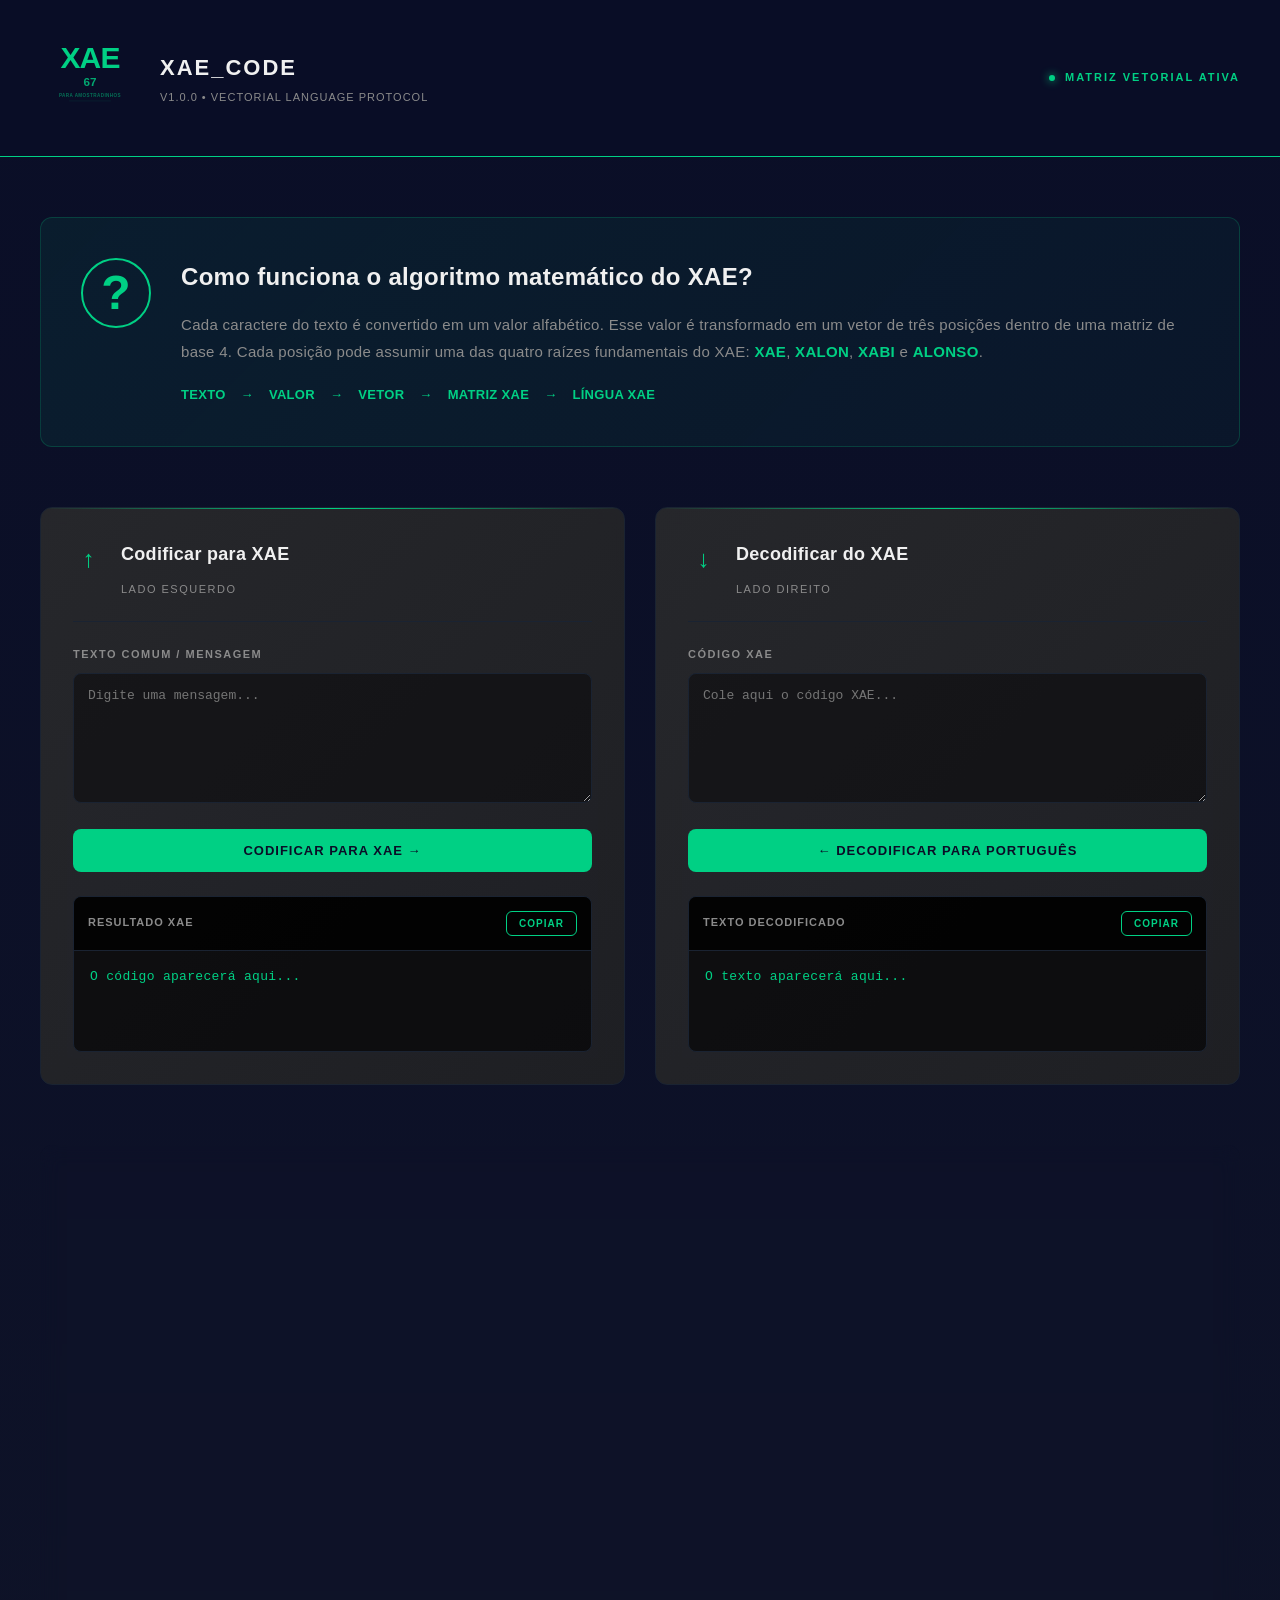
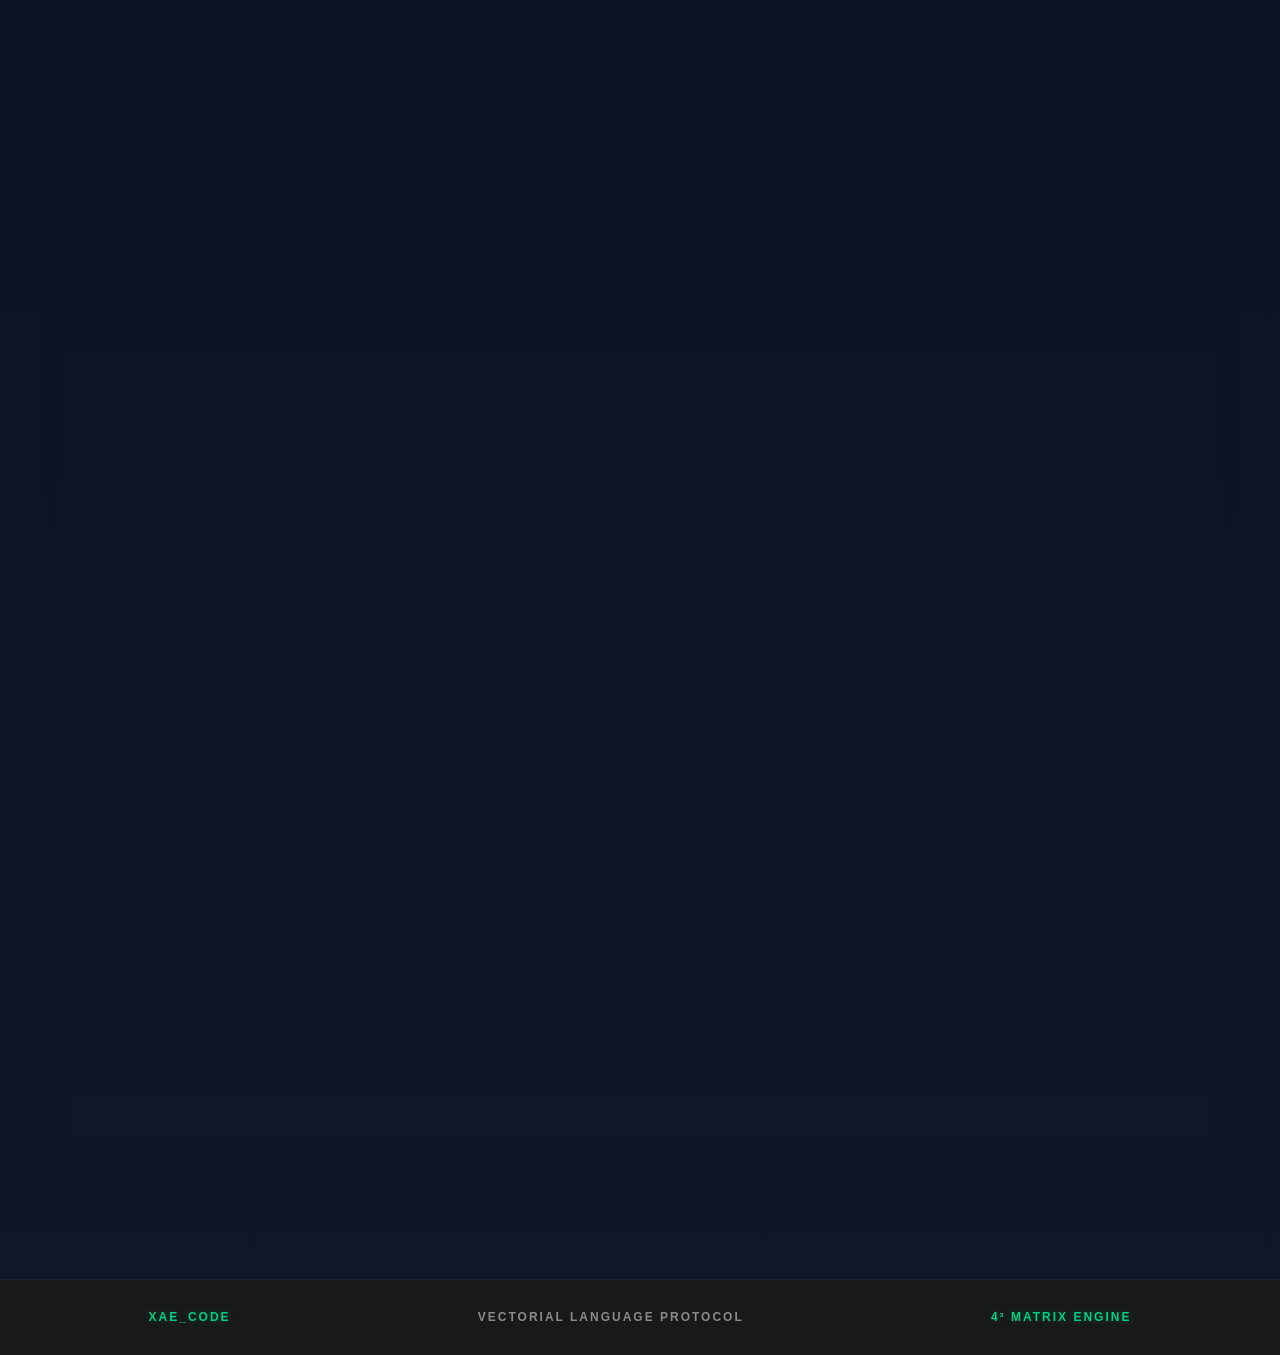
<file: docs/index.html>
<!DOCTYPE html>
<html lang="pt-BR">

<head>
    <meta charset="UTF-8">
    <meta name="viewport" content="width=device-width, initial-scale=1.0">
    <title>XAE CODE — Vectorial Language Protocol</title>
    <style>
        * {
            margin: 0;
            padding: 0;
            box-sizing: border-box;
        }

        :root {
            --primary: #0a0e27;
            --secondary: #111628;
            --accent: #00d084;
            --accent-dark: #00a366;
            --text: #f0f0f0;
            --text-muted: #8b8b8b;
            --border: #1a2332;
            --bg-hover: #151d35;
        }

        body {
            font-family: -apple-system, BlinkMacSystemFont, 'Segoe UI', 'Roboto', sans-serif;
            background: linear-gradient(180deg, var(--primary) 0%, var(--secondary) 100%);
            color: var(--text);
            line-height: 1.6;
            min-height: 100vh;
            letter-spacing: 0.3px;
        }

        .app {
            display: flex;
            flex-direction: column;
            min-height: 100vh;
            background: linear-gradient(180deg, var(--primary) 0%, var(--secondary) 100%);
        }

        .topbar {
            background: rgba(10, 14, 39, 0.98);
            border-bottom: 1px solid var(--border);
            border-bottom-color: var(--accent);
            padding: 28px 40px;
            display: flex;
            justify-content: space-between;
            align-items: center;
            backdrop-filter: blur(10px);
        }

        .brand {
            display: flex;
            align-items: center;
            gap: 20px;
        }

        .brand-icon {
            font-size: 42px;
            font-weight: 900;
            color: var(--accent);
            width: 100px;
            height: 100px;
            display: flex;
            align-items: center;
            justify-content: center;
            position: relative;
            animation: logoFloat 3s ease-in-out infinite, logoPulse 3s ease-in-out infinite;
        }

        .brand-icon svg {
            width: 100%;
            height: 100%;
            color: var(--accent);
        }

        .brand-icon small {
            font-size: 20px;
            margin-left: 2px;
        }

        .brand-info .brand-name {
            font-size: 22px;
            font-weight: 700;
            color: var(--text);
            letter-spacing: 2px;
        }

        .brand-info .brand-version {
            font-size: 11px;
            color: var(--text-muted);
            text-transform: uppercase;
            letter-spacing: 1px;
            margin-top: 4px;
        }

        .system-status {
            display: flex;
            align-items: center;
            gap: 10px;
            font-size: 11px;
            text-transform: uppercase;
            letter-spacing: 2px;
            color: var(--accent);
            font-weight: 600;
        }

        .status-light {
            display: inline-block;
            width: 6px;
            height: 6px;
            background: var(--accent);
            border-radius: 50%;
            animation: pulse 2s infinite;
            box-shadow: 0 0 8px var(--accent);
        }

        @keyframes pulse {
            0%, 100% { opacity: 1; }
            50% { opacity: 0.4; }
        }

        @keyframes logoFloat {
            0%, 100% { transform: translateY(0px); }
            25% { transform: translateY(-12px); }
            50% { transform: translateY(-8px); }
            75% { transform: translateY(-12px); }
        }

        @keyframes logoGlow {
            0%, 100% { filter: drop-shadow(0 0 8px rgba(0, 208, 132, 0.3)); }
            50% { filter: drop-shadow(0 0 16px rgba(0, 208, 132, 0.6)); }
        }

        @keyframes logoPulse {
            0%, 100% { 
                filter: drop-shadow(0 0 4px rgba(0, 208, 132, 0.2));
            }
            50% { 
                filter: drop-shadow(0 0 12px rgba(0, 208, 132, 0.4));
            }
        }

        @keyframes logoFloat {
            0%, 100% { transform: translateY(0px); }
            50% { transform: translateY(-6px); }
        }

        main {
            flex: 1;
            max-width: 1400px;
            width: 100%;
            margin: 0 auto;
            padding: 60px 40px;
        }

        .explanation {
            background: linear-gradient(135deg, rgba(0, 208, 132, 0.08) 0%, rgba(0, 208, 132, 0.04) 100%);
            border: 1px solid rgba(0, 208, 132, 0.2);
            border-radius: 12px;
            padding: 40px;
            margin-bottom: 60px;
            display: flex;
            gap: 30px;
        }

        .info-icon {
            font-size: 48px;
            font-weight: 900;
            color: var(--accent);
            min-width: 70px;
            text-align: center;
            height: 70px;
            display: flex;
            align-items: center;
            justify-content: center;
            border: 2px solid var(--accent);
            border-radius: 50%;
        }

        .explanation h2 {
            font-size: 24px;
            margin-bottom: 15px;
            color: var(--text);
            font-weight: 700;
        }

        .explanation p {
            margin-bottom: 18px;
            color: var(--text-muted);
            line-height: 1.8;
            font-size: 15px;
        }

        .explanation p strong {
            color: var(--accent);
            font-weight: 600;
        }

        .formula {
            display: flex;
            gap: 15px;
            align-items: center;
            flex-wrap: wrap;
            font-size: 13px;
            color: var(--accent);
            margin-top: 20px;
            font-weight: 600;
        }

        .formula span {
            color: var(--accent);
            font-weight: 700;
        }

        .codec-grid {
            display: grid;
            grid-template-columns: repeat(auto-fit, minmax(420px, 1fr));
            gap: 30px;
            margin-bottom: 60px;
        }

        .codec-card {
            background: linear-gradient(135deg, rgba(45, 45, 45, 0.8) 0%, rgba(35, 35, 35, 0.8) 100%);
            border: 1px solid var(--border);
            border-radius: 12px;
            padding: 32px;
            backdrop-filter: blur(10px);
            transition: all 0.3s;
            position: relative;
            overflow: hidden;
        }

        .codec-card::before {
            content: '';
            position: absolute;
            top: 0;
            left: 0;
            right: 0;
            height: 1px;
            background: linear-gradient(90deg, transparent, var(--accent), transparent);
        }

        .codec-card:hover {
            border-color: var(--accent);
            background: var(--bg-hover);
            transform: translateY(-4px);
            box-shadow: 0 12px 40px rgba(0, 208, 132, 0.15);
        }

        .card-header {
            margin-bottom: 24px;
            border-bottom: 1px solid var(--border);
            padding-bottom: 20px;
        }

        .card-title {
            display: flex;
            gap: 16px;
            align-items: flex-start;
        }

        .lock {
            font-size: 24px;
            min-width: 32px;
            text-align: center;
            font-weight: 700;
            color: var(--accent);
        }

        .card-title h3 {
            font-size: 18px;
            color: var(--text);
            margin-bottom: 6px;
            font-weight: 700;
        }

        .card-title span {
            font-size: 11px;
            color: var(--text-muted);
            text-transform: uppercase;
            letter-spacing: 1.5px;
        }

        label {
            display: block;
            font-size: 11px;
            color: var(--text-muted);
            text-transform: uppercase;
            letter-spacing: 1.5px;
            margin-bottom: 10px;
            margin-top: 20px;
            font-weight: 600;
        }

        textarea {
            width: 100%;
            height: 130px;
            background: rgba(0, 0, 0, 0.4);
            border: 1px solid var(--border);
            border-radius: 8px;
            padding: 14px;
            color: var(--text);
            font-family: 'Courier New', monospace;
            font-size: 13px;
            resize: vertical;
            transition: all 0.3s;
        }

        textarea:focus {
            outline: none;
            border-color: var(--accent);
            background: rgba(0, 0, 0, 0.6);
            box-shadow: 0 0 0 3px rgba(255, 77, 0, 0.1);
        }

        .main-button {
            width: 100%;
            padding: 14px;
            margin-top: 18px;
            background: var(--accent);
            border: none;
            border-radius: 8px;
            color: var(--primary);
            font-weight: 700;
            font-size: 13px;
            text-transform: uppercase;
            cursor: pointer;
            transition: all 0.3s;
            letter-spacing: 1px;
        }

        .main-button:hover {
            transform: translateY(-2px);
            background: var(--accent-dark);
            box-shadow: 0 8px 20px rgba(0, 208, 132, 0.3);
        }

        .main-button:active {
            transform: translateY(0);
        }

        .result-box {
            margin-top: 24px;
            background: rgba(0, 0, 0, 0.6);
            border: 1px solid var(--border);
            border-radius: 8px;
            overflow: hidden;
        }

        .result-header {
            display: flex;
            justify-content: space-between;
            align-items: center;
            padding: 14px;
            border-bottom: 1px solid var(--border);
            background: rgba(0, 0, 0, 0.8);
            font-size: 11px;
            text-transform: uppercase;
            letter-spacing: 1px;
            color: var(--text-muted);
            font-weight: 600;
        }

        .copy {
            background: transparent;
            border: 1px solid var(--accent);
            color: var(--accent);
            padding: 6px 12px;
            border-radius: 6px;
            cursor: pointer;
            font-size: 10px;
            font-weight: 600;
            transition: all 0.2s;
            text-transform: uppercase;
            letter-spacing: 1px;
        }

        .copy:hover {
            background: rgba(0, 208, 132, 0.1);
            box-shadow: 0 0 12px rgba(0, 208, 132, 0.2);
        }

        .result-content {
            padding: 16px;
            min-height: 100px;
            max-height: 280px;
            overflow-y: auto;
            color: var(--accent);
            font-size: 13px;
            word-break: break-all;
            word-wrap: break-word;
            font-family: 'Courier New', monospace;
            font-weight: 500;
        }

        .matrix-section {
            background: linear-gradient(135deg, rgba(45, 45, 45, 0.8) 0%, rgba(35, 35, 35, 0.8) 100%);
            border: 1px solid var(--border);
            border-radius: 12px;
            padding: 40px;
            backdrop-filter: blur(10px);
            margin-bottom: 60px;
            position: relative;
            overflow: hidden;
        }

        .matrix-section::before {
            content: '';
            position: absolute;
            top: 0;
            left: 0;
            right: 0;
            height: 1px;
            background: linear-gradient(90deg, transparent, var(--accent), transparent);
            opacity: 0.5;
        }

        .section-top {
            display: flex;
            justify-content: space-between;
            align-items: flex-start;
            margin-bottom: 40px;
        }

        .section-label {
            font-size: 11px;
            color: var(--text-muted);
            text-transform: uppercase;
            letter-spacing: 2px;
            margin-bottom: 8px;
            font-weight: 600;
        }

        .matrix-section h2 {
            font-size: 32px;
            color: var(--text);
            margin-bottom: 10px;
            font-weight: 700;
        }

        .matrix-section p {
            color: var(--text-muted);
            font-size: 14px;
            font-weight: 500;
        }

        .matrix-size {
            font-size: 48px;
            font-weight: 900;
            color: var(--accent);
            text-shadow: 0 0 20px rgba(0, 208, 132, 0.2);
        }

        .roots {
            display: grid;
            grid-template-columns: repeat(auto-fit, minmax(160px, 1fr));
            gap: 18px;
            margin-bottom: 35px;
            padding: 24px;
            background: rgba(0, 0, 0, 0.4);
            border-radius: 8px;
            border: 1px solid var(--border);
        }

        .roots div {
            display: flex;
            flex-direction: column;
            gap: 8px;
        }

        .roots b {
            font-size: 20px;
            color: var(--accent);
            font-weight: 700;
        }

        .roots strong {
            color: var(--text);
            font-size: 15px;
            font-weight: 600;
        }

        .matrix-grid {
            display: grid;
            grid-template-columns: repeat(auto-fill, minmax(210px, 1fr));
            gap: 14px;
        }

        .matrix-item {
            background: rgba(0, 0, 0, 0.4);
            border: 1px solid var(--border);
            border-radius: 8px;
            padding: 14px;
            text-align: center;
            transition: all 0.3s;
        }

        .matrix-item:hover {
            border-color: var(--accent);
            background: rgba(0, 208, 132, 0.08);
            transform: translateY(-4px);
            box-shadow: 0 8px 20px rgba(0, 208, 132, 0.15);
        }

        .matrix-letter {
            font-weight: 700;
            color: var(--accent);
            font-size: 15px;
            margin-bottom: 10px;
        }

        .matrix-vector {
            font-size: 12px;
            color: var(--accent);
            margin-bottom: 10px;
            font-family: 'Courier New', monospace;
            font-weight: 600;
        }

        .matrix-code {
            font-size: 11px;
            color: var(--text-muted);
            line-height: 1.6;
            font-family: 'Courier New', monospace;
        }

        footer {
            background: rgba(26, 26, 26, 0.95);
            border-top: 1px solid var(--border);
            display: flex;
            justify-content: space-around;
            align-items: center;
            padding: 28px 40px;
            gap: 30px;
            flex-wrap: wrap;
        }

        footer span {
            font-size: 12px;
            text-transform: uppercase;
            letter-spacing: 2px;
            color: var(--text-muted);
            font-weight: 600;
        }

        footer span:first-child,
        footer span:last-child {
            color: var(--accent);
            text-shadow: 0 0 10px rgba(0, 208, 132, 0.3);
        }

        @media (max-width: 768px) {
            .codec-grid {
                grid-template-columns: 1fr;
            }

            main {
                padding: 30px 20px;
            }

            .explanation {
                flex-direction: column;
                padding: 24px;
            }

            .topbar {
                flex-direction: column;
                gap: 20px;
                padding: 20px;
            }

            .matrix-grid {
                grid-template-columns: repeat(auto-fill, minmax(150px, 1fr));
            }

            .roots {
                grid-template-columns: repeat(2, 1fr);
            }

            .matrix-section {
                padding: 24px;
            }

            footer {
                padding: 20px;
                justify-content: center;
            }
        }
    </style>
</head>

<body>

<div class="app">

    <!-- HEADER -->
    <header class="topbar">
        <div class="brand">
            <div class="brand-icon">
                <svg viewBox="0 0 200 240" xmlns="http://www.w3.org/2000/svg" preserveAspectRatio="xMidYMid meet">
                    <!-- XAE text - clean and modern -->
                    <text x="100" y="95" font-size="72" font-weight="900" text-anchor="middle" fill="currentColor" font-family="Arial, sans-serif" letter-spacing="-2">XAE</text>
                    
                    <!-- 67 - smaller, subtle -->
                    <text x="100" y="140" font-size="28" font-weight="700" text-anchor="middle" fill="currentColor" opacity="0.8" font-family="Arial, sans-serif">67</text>
                    
                    <!-- PARA AMOSTRADINHOS label -->
                    <text x="100" y="165" font-size="11" font-weight="600" text-anchor="middle" fill="currentColor" opacity="0.5" font-family="Arial, sans-serif" letter-spacing="1">PARA AMOSTRADINHOS</text>
                    
                    <!-- Subtle underline accent -->
                    <line x1="50" y1="175" x2="150" y2="175" stroke="currentColor" stroke-width="1" opacity="0.2"/>
                </svg>
            </div>
            <div class="brand-info">
                <div class="brand-name">XAE_CODE</div>
                <div class="brand-version">v1.0.0 • Vectorial Language Protocol</div>
            </div>
        </div>
        <div class="system-status">
            <span class="status-light"></span>
            MATRIZ VETORIAL ATIVA
        </div>
    </header>

    <main>

        <!-- EXPLANATION -->
        <section class="explanation">
            <div class="info-icon">?</div>
            <div class="explanation-content">
                <h2>Como funciona o algoritmo matemático do XAE?</h2>
                <p>
                    Cada caractere do texto é convertido em um valor
                    alfabético. Esse valor é transformado em um vetor
                    de três posições dentro de uma matriz de base 4.
                    Cada posição pode assumir uma das quatro raízes
                    fundamentais do XAE:
                    <strong>XAE</strong>,
                    <strong>XALON</strong>,
                    <strong>XABI</strong> e
                    <strong>ALONSO</strong>.
                </p>
                <div class="formula">
                    TEXTO
                    <span>→</span>
                    VALOR
                    <span>→</span>
                    VETOR
                    <span>→</span>
                    MATRIZ XAE
                    <span>→</span>
                    LÍNGUA XAE
                </div>
            </div>
        </section>

        <!-- MAIN GRID -->
        <section class="codec-grid">

            <!-- ENCODE -->
            <article class="codec-card encode-card">
                <div class="card-header">
                    <div class="card-title">
                        <div class="lock encode-lock">↑</div>
                        <div>
                            <h3>Codificar para XAE</h3>
                            <span>LADO ESQUERDO</span>
                        </div>
                    </div>
                </div>

                <label>TEXTO COMUM / MENSAGEM</label>
                <textarea id="encodeInput" placeholder="Digite uma mensagem..." spellcheck="false"></textarea>

                <button class="main-button encode-button" onclick="encodeXAE()">
                    CODIFICAR PARA XAE
                    <span>→</span>
                </button>

                <div class="result-box">
                    <div class="result-header">
                        <span>RESULTADO XAE</span>
                        <button onclick="copyEncode()" class="copy">COPIAR</button>
                    </div>
                    <div id="encodeResult" class="result-content">O código aparecerá aqui...</div>
                </div>
            </article>

            <!-- DECODE -->
            <article class="codec-card decode-card">
                <div class="card-header">
                    <div class="card-title">
                        <div class="lock decode-lock">↓</div>
                        <div>
                            <h3>Decodificar do XAE</h3>
                            <span>LADO DIREITO</span>
                        </div>
                    </div>
                </div>

                <label>CÓDIGO XAE</label>
                <textarea id="decodeInput" placeholder="Cole aqui o código XAE..." spellcheck="false"></textarea>

                <button class="main-button decode-button" onclick="decodeXAE()">
                    ← DECODIFICAR PARA PORTUGUÊS
                </button>

                <div class="result-box">
                    <div class="result-header">
                        <span>TEXTO DECODIFICADO</span>
                        <button onclick="copyDecode()" class="copy">COPIAR</button>
                    </div>
                    <div id="decodeResult" class="result-content">O texto aparecerá aqui...</div>
                </div>
            </article>

        </section>

        <!-- MATRIX -->
        <section class="matrix-section">
            <div class="section-top">
                <div>
                    <div class="section-label">XAE / MATRIX</div>
                    <h2>Matriz Vetorial</h2>
                    <p>4 raízes × 4 estados × 4 posições</p>
                </div>
                <div class="matrix-size">4³ = 64</div>
            </div>

            <div class="roots">
                <div><b>00</b><strong>XAE</strong></div>
                <div><b>01</b><strong>XALON</strong></div>
                <div><b>02</b><strong>XABI</strong></div>
                <div><b>03</b><strong>ALONSO</strong></div>
            </div>

            <div id="matrix" class="matrix-grid"></div>
        </section>

    </main>

    <footer>
        <span>XAE_CODE</span>
        <span>VECTORIAL LANGUAGE PROTOCOL</span>
        <span>4³ MATRIX ENGINE</span>
    </footer>

</div>

<script>

const TOKENS = ["XAE", "XALON", "XABI", "ALONSO"];

const SYMBOLS = [
    "A","B","C","D","E","F","G","H","I","J","K","L","M",
    "N","O","P","Q","R","S","T","U","V","W","X","Y","Z",
    "ESPAÇO [␣]", "PONTO [.]", "VÍRGULA [,]", "EXCLAMAÇÃO [!]", "INTERROGAÇÃO [?]",
    "DOIS PONTOS [:]", "PONTO E VÍRGULA [;]", "HÍFEN [-]", "ABRE PARÊNTESE [(]", "FECHA PARÊNTESE [)]",
    "0", "1", "2", "3", "4", "5", "6", "7", "8", "9"
];

// Gerar matriz
const matrix = document.getElementById("matrix");
for (let n = 0; n < SYMBOLS.length; n++) {
    const a = Math.floor(n / 16);
    const b = Math.floor((n % 16) / 4);
    const c = n % 4;
    const label = SYMBOLS[n];

    const card = document.createElement("div");
    card.className = "matrix-item";
    card.innerHTML = `
        <div class="matrix-letter">${label}</div>
        <div class="matrix-vector">[${a}, ${b}, ${c}]</div>
        <div class="matrix-code">
            ${TOKENS[a]}, ${TOKENS[b]}, ${TOKENS[c]}
        </div>
    `;
    matrix.appendChild(card);
}

// ===================== CODEC =====================

function normalizeText(text) {
    let res = "";
    for (let i = 0; i < text.length; i++) {
        const c = text[i];
        // Handle accents (Portuguese)
        const normalized = {
            'á': 'A', 'à': 'A', 'ã': 'A', 'â': 'A', 'ä': 'A',
            'é': 'E', 'è': 'E', 'ê': 'E', 'ë': 'E',
            'í': 'I', 'ì': 'I', 'î': 'I', 'ï': 'I',
            'ó': 'O', 'ò': 'O', 'õ': 'O', 'ô': 'O', 'ö': 'O',
            'ú': 'U', 'ù': 'U', 'û': 'U', 'ü': 'U',
            'ç': 'C'
        };
        res += (normalized[c.toLowerCase()] || c).toUpperCase();
    }
    return res;
}

function charToIndex(c) {
    if (c >= 'A' && c <= 'Z') return c.charCodeAt(0) - 'A'.charCodeAt(0);
    const map = { ' ': 26, '.': 27, ',': 28, '!': 29, '?': 30, ':': 31, ';': 32, '-': 33, '(': 34, ')': 35 };
    if (map[c] !== undefined) return map[c];
    if (c >= '0' && c <= '9') return 36 + (c.charCodeAt(0) - '0'.charCodeAt(0));
    return -1;
}

function indexToChar(idx) {
    if (idx >= 0 && idx <= 25) return String.fromCharCode('A'.charCodeAt(0) + idx);
    const map = { 26: ' ', 27: '.', 28: ',', 29: '!', 30: '?', 31: ':', 32: ';', 33: '-', 34: '(', 35: ')' };
    if (map[idx] !== undefined) return map[idx];
    if (idx >= 36 && idx <= 45) return String.fromCharCode('0'.charCodeAt(0) + (idx - 36));
    return '?';
}

function encodeText(text) {
    const norm = normalizeText(text);
    let result = [];

    for (let c of norm) {
        const idx = charToIndex(c);
        if (idx === -1) continue;

        const x = Math.floor(idx / 16);
        const y = Math.floor((idx % 16) / 4);
        const z = idx % 4;

        result.push(`${TOKENS[x]}, ${TOKENS[y]}, ${TOKENS[z]}`);
    }

    return result.join(", ");
}

function decodeText(text) {
    let result = [];
    let buffer = [];
    let tok = "";

    for (let i = 0; i <= text.length; i++) {
        const c = i < text.length ? text[i].toUpperCase() : ' ';

        if (c >= 'A' && c <= 'Z') {
            tok += c;
        } else {
            if (tok.length > 0) {
                const v = TOKENS.indexOf(tok);
                if (v !== -1) {
                    buffer.push(v);
                    if (buffer.length === 3) {
                        const num = buffer[0] * 16 + buffer[1] * 4 + buffer[2];
                        result.push(indexToChar(num));
                        buffer = [];
                    }
                }
                tok = "";
            }
        }
    }

    if (buffer.length === 3) {
        const num = buffer[0] * 16 + buffer[1] * 4 + buffer[2];
        result.push(indexToChar(num));
    }

    return result.join("");
}

// ===================== UI =====================

function encodeXAE() {
    const input = document.getElementById("encodeInput").value;
    const result = document.getElementById("encodeResult");

    if (!input.trim()) {
        result.textContent = "Digite uma mensagem.";
        return;
    }

    result.textContent = encodeText(input);
}

function decodeXAE() {
    const input = document.getElementById("decodeInput").value;
    const result = document.getElementById("decodeResult");

    if (!input.trim()) {
        result.textContent = "Cole um código XAE.";
        return;
    }

    result.textContent = decodeText(input);
}

function copyEncode() {
    const text = document.getElementById("encodeResult").textContent;
    navigator.clipboard.writeText(text);
}

function copyDecode() {
    const text = document.getElementById("decodeResult").textContent;
    navigator.clipboard.writeText(text);
}

</script>

</body>

</html>
</file>
